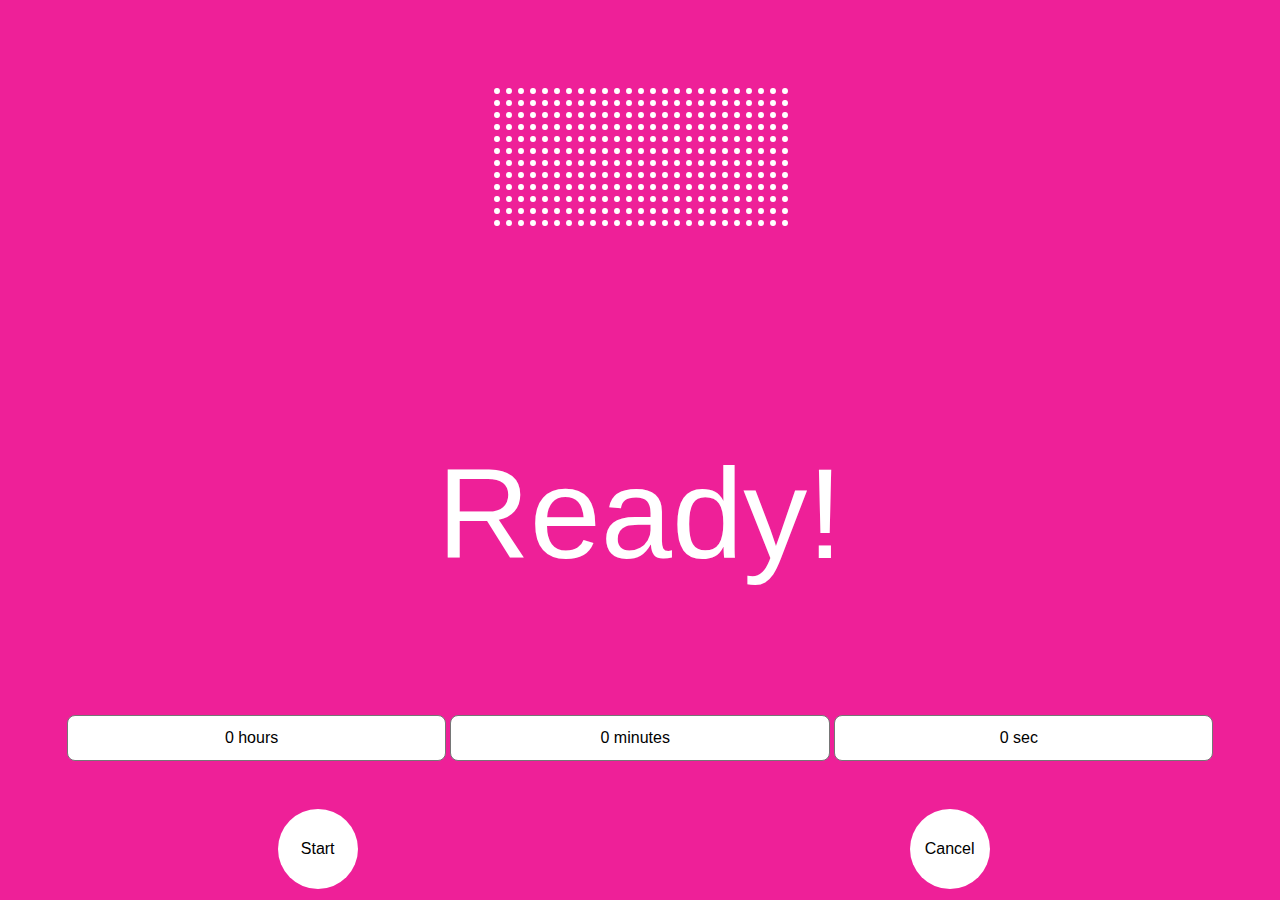
<file: index.html>
<!DOCTYPE html>
<html>
    <head>
        <title>Countdown Timer</title>
        <meta charset="UTF-8">
        <meta name="viewport" content="width=device-width, initial-scale=1.0">
        <link rel="stylesheet" href="style.css">
        <link rel="svg" href="svg.html">
    </head>
    <body>
        <div class="container">
            <svg id="progressBarContainer" width="144" height="300">
                <defs>
                    <pattern id="pattern1" x="0" y="0" width="12" height="12" patternUnits="userSpaceOnUse">
                        <circle cx="5" cy="5" r="3" stroke="0" fill="white"/>
                    </pattern>
                </defs>
                <rect id="progressBar" x="0" y="0" width="144" height="300" style="fill: url(#pattern1);" />
            </svg>
            
            <div id="clock">
                <p>Ready!</p>
            </div>
            
            <div id="content">
                <select class="selector" id="hours">
                    <option value="0">0 hours</option>
                    <option value="1">1 hours</option>
                    <option value="2">2 hours</option>
                    <option value="3">3 hours</option>
                    <option value="4">4 hours</option>
                    <option value="5">5 hours</option>
                    <option value="6">6 hours</option>
                    <option value="7">7 hours</option>
                    <option value="8">8 hours</option>
                    <option value="9">9 hours</option>
                    <option value="10">10 hours</option>
                    <option value="11">11 hours</option>
                    <option value="12">12 hours</option>
                    <option value="13">13 hours</option>
                    <option value="14">14 hours</option>
                    <option value="15">15 hours</option>
                    <option value="16">16 hours</option>
                    <option value="17">17 hours</option>
                    <option value="18">18 hours</option>
                    <option value="19">19 hours</option>
                    <option value="20">20 hours</option>
                    <option value="21">21 hours</option>
                    <option value="22">22 hours</option>
                    <option value="23">23 hours</option>
                </select>
                
                <select class="selector" id="minutes">
                    <option value="0">0 minutes</option>
                    <option value="1">1 minutes</option>
                    <option value="2">2 minutes</option>
                    <option value="3">3 minutes</option>
                    <option value="4">4 minutes</option>
                    <option value="5">5 minutes</option>
                    <option value="6">6 minutes</option>
                    <option value="7">7 minutes</option>
                    <option value="8">8 minutes</option>
                    <option value="9">9 minutes</option>
                    <option value="10">10 minutes</option>
                    <option value="11">11 minutes</option>
                    <option value="12">12 minutes</option>
                    <option value="13">13 minutes</option>
                    <option value="14">14 minutes</option>
                    <option value="15">15 minutes</option>
                    <option value="16">16 minutes</option>
                    <option value="17">17 minutes</option>
                    <option value="18">18 minutes</option>
                    <option value="19">19 minutes</option>
                    <option value="20">20 minutes</option>
                    <option value="21">21 minutes</option>
                    <option value="22">22 minutes</option>
                    <option value="23">23 minutes</option>
                    <option value="24">24 minutes</option>
                    <option value="25">25 minutes</option>
                    <option value="26">26 minutes</option>
                    <option value="27">27 minutes</option>
                    <option value="28">28 minutes</option>
                    <option value="29">29 minutes</option>
                    <option value="30">30 minutes</option>
                    <option value="31">31 minutes</option>
                    <option value="32">32 minutes</option>
                    <option value="33">33 minutes</option>
                    <option value="34">34 minutes</option>
                    <option value="35">35 minutes</option>
                    <option value="36">36 minutes</option>
                    <option value="37">37 minutes</option>
                    <option value="38">38 minutes</option>
                    <option value="39">39 minutes</option>
                    <option value="40">40 minutes</option>
                    <option value="41">41 minutes</option>
                    <option value="42">42 minutes</option>
                    <option value="43">43 minutes</option>
                    <option value="44">44 minutes</option>
                    <option value="45">45 minutes</option>
                    <option value="46">46 minutes</option>
                    <option value="47">47 minutes</option>
                    <option value="48">48 minutes</option>
                    <option value="49">49 minutes</option>
                    <option value="50">50 minutes</option>
                    <option value="51">51 minutes</option>
                    <option value="52">52 minutes</option>
                    <option value="53">53 minutes</option>
                    <option value="54">54 minutes</option>
                    <option value="55">55 minutes</option>
                    <option value="56">56 minutes</option>
                    <option value="57">57 minutes</option>
                    <option value="58">58 minutes</option>
                    <option value="59">59 minutes</option>
                </select>
                
                <select class="selector" id="seconds">
                    <option value="0">0 sec</option>
                    <option value="1">1 sec</option>
                    <option value="2">2 sec</option>
                    <option value="3">3 sec</option>
                    <option value="4">4 sec</option>
                    <option value="5">5 sec</option>
                    <option value="6">6 sec</option>
                    <option value="7">7 sec</option>
                    <option value="8">8 sec</option>
                    <option value="9">9 sec</option>
                    <option value="10">10 sec</option>
                    <option value="11">11 sec</option>
                    <option value="12">12 sec</option>
                    <option value="13">13 sec</option>
                    <option value="14">14 sec</option>
                    <option value="15">15 sec</option>
                    <option value="16">16 sec</option>
                    <option value="17">17 sec</option>
                    <option value="18">18 sec</option>
                    <option value="19">19 sec</option>
                    <option value="20">20 sec</option>
                    <option value="21">21 sec</option>
                    <option value="22">22 sec</option>
                    <option value="23">23 sec</option>
                    <option value="24">24 sec</option>
                    <option value="25">25 sec</option>
                    <option value="26">26 sec</option>
                    <option value="27">27 sec</option>
                    <option value="28">28 sec</option>
                    <option value="29">29 sec</option>
                    <option value="30">30 sec</option>
                    <option value="31">31 sec</option>
                    <option value="32">32 sec</option>
                    <option value="33">33 sec</option>
                    <option value="34">34 sec</option>
                    <option value="35">35 sec</option>
                    <option value="36">36 sec</option>
                    <option value="37">37 sec</option>
                    <option value="38">38 sec</option>
                    <option value="39">39 sec</option>
                    <option value="40">40 sec</option>
                    <option value="41">41 sec</option>
                    <option value="42">42 sec</option>
                    <option value="43">43 sec</option>
                    <option value="44">44 sec</option>
                    <option value="45">45 sec</option>
                    <option value="46">46 sec</option>
                    <option value="47">47 sec</option>
                    <option value="48">48 sec</option>
                    <option value="49">49 sec</option>
                    <option value="50">50 sec</option>
                    <option value="51">51 sec</option>
                    <option value="52">52 sec</option>
                    <option value="53">53 sec</option>
                    <option value="54">54 sec</option>
                    <option value="55">55 sec</option>
                    <option value="56">56 sec</option>
                    <option value="57">57 sec</option>
                    <option value="58">58 sec</option>
                    <option value="59">59 sec</option>
                </select>
    
            </div>
            
            <div class="buttonSection">
                <div class="button1">
                        <button class="roundButton" id="start">Start</button>
                </div>
                <div class="button2">
                        <button class="roundButton" id="cancel">Cancel</button>
                </div>
            </div>
            
        </div>
        <script>
            document.getElementById("start").addEventListener('click', startTimer);
            document.getElementById("cancel").addEventListener('click', cancelledButtonPressed);
            
            
            var startTime;
            var endTime;
            var origTimePeriod;
            var newTimePeriod;
            var timer;
            var cancelled = false;
            
            function startTimer(){
                cancelled = false;
                
                startTime = new Date();
                endTime = getEndTime();
                
                origTimePeriod = endTime.getTime() - startTime.getTime();
                newTimePeriod = origTimePeriod;
                
                timer = setInterval(displayCountdown, 1000);
            }
            
            function displayCountdown(){
                var timeLeft = msToTime(newTimePeriod);
                
                document.getElementById("clock").innerHTML = `<p>${timeLeft["hours"]}h ${timeLeft["minutes"]}m ${timeLeft["seconds"]}s</p>`;
                
                var newHeight = Math.floor(newTimePeriod / origTimePeriod * 100) * 3;
                document.getElementById("progressBar").setAttribute("height", newHeight);
                
                newTimePeriod -= 1000;
                
                if(newTimePeriod <0 || cancelled){
                    clearInterval(timer);
                    document.getElementById("clock").innerHTML = "<p>complete!</p>";
                }
            }
            function cancelledButtonPressed(){
                cancelled = true;
            }
            
            function msToTime(milliseconds){
                var mHour = 1000 * 60 * 60;
                var mMinute = 1000 * 60;
                var mSecond = 1000;
                
                var hours = Math.floor(milliseconds / mHour);
                var minutes = Math.floor((milliseconds % mHour) / mMinute);
                var seconds = Math.floor((milliseconds % mMinute) / mSecond);
                
                var time = [];
                time["hours"] = hours;
                time["minutes"] = minutes;
                time["seconds"] = seconds;
                
                return time;
            }
            
            function getEndTime(){
                var dt = new Date();
                
                var hours = parseInt(document.getElementById("hours").value);
                var minutes = parseInt(document.getElementById("minutes").value);
                var seconds = parseInt(document.getElementById("seconds").value);
                
                dt.setHours(dt.getHours() + hours);
                dt.setMinutes(dt.getMinutes() + minutes);
                dt.setSeconds(dt.getSeconds() + seconds);
                return dt;
            }
        </script>
    
    </body>

</html>
</file>
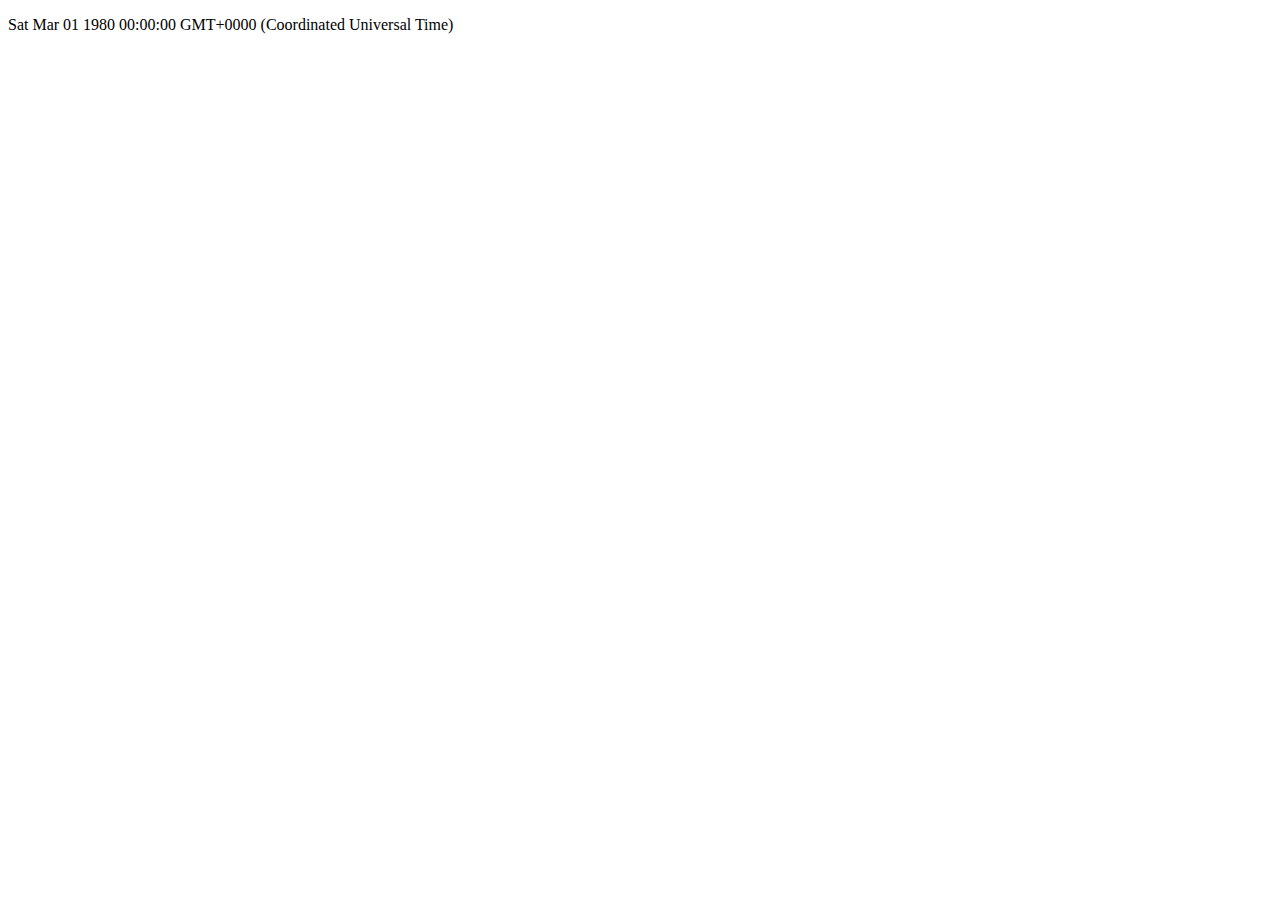
<file: js-datetime.html>
<!DOCTYPE html>
<html>
    <head>
    
    </head>
    <body>
        <p id="output"></p>
        
        <script>
            var dt = new Date(1980, 2);
            
            document.getElementById("output").innerHTML = dt;
            
            dt.setHours(11);
            dt.getMinutes(25);
            dt.setFullYear(2009);
            document.getElementById("output2").innerHTML = dt;
        
        </script>
    </body>
</html>
</file>
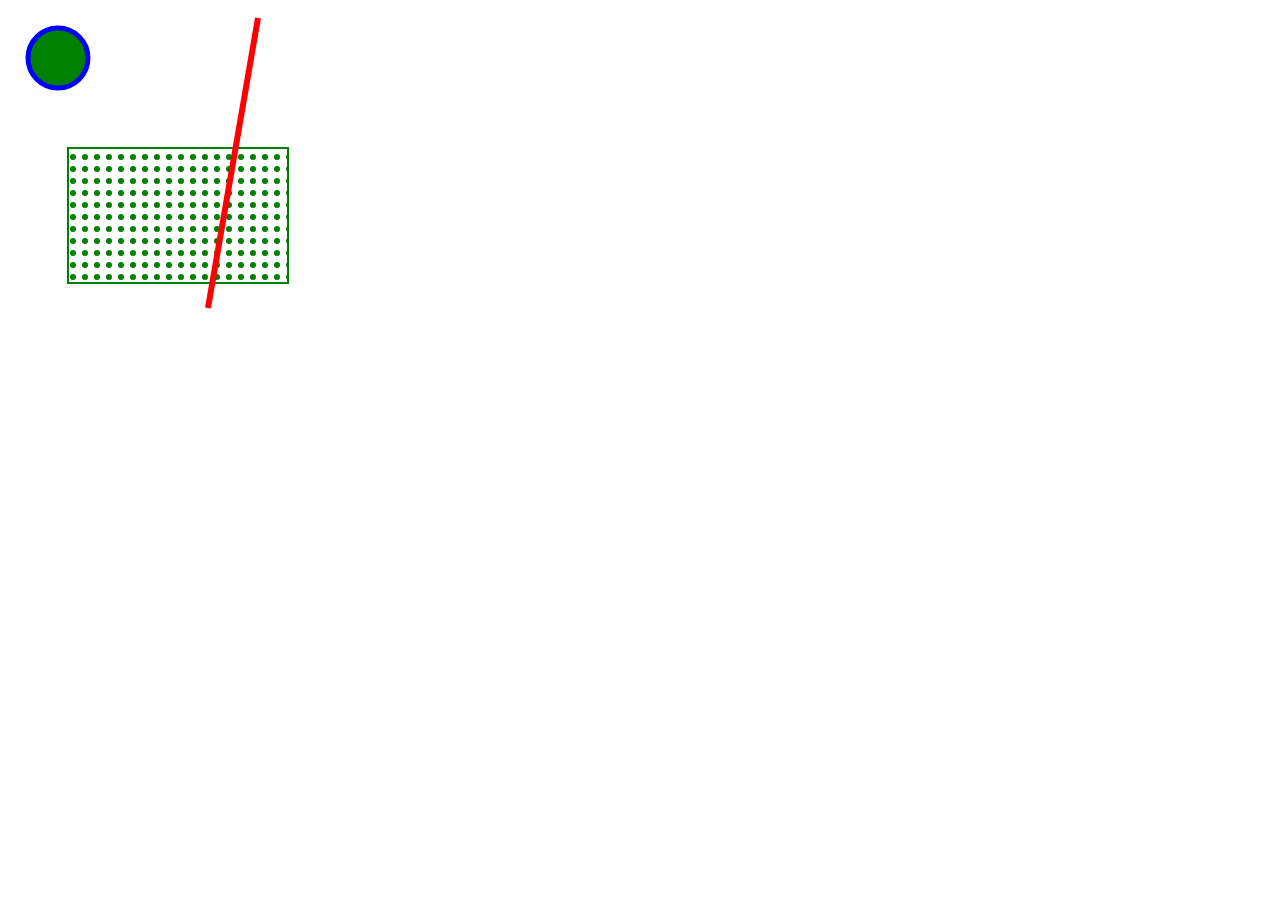
<file: svg.html>
<!DOCTYPE html>
<html>
    <head>
    
    
    </head>
    <body>
        
        <svg width="500" height="500">
            <defs>
                <pattern id="pattern1" x="0" y="0" width="12" height="12" patternUnits="userSpaceOnUse">
                    <circle cx="5" cy="5" r="3" stroke="0" fill="green"/>
                
                </pattern>
            
            </defs>
            
                <circle cx="50" cy="50" r="30" stroke="blue" stroke-width="5" fill="green" />
                <rect x="60" y="140" width="220" height="135" stroke="green" stroke-width="2" style="fill:url(#pattern1)" />
                <line x1="250" y1="10" x2="200" y2="300" stroke="red" stroke-width="6" />         
                      
        </svg>
    
    </body>

</html>
</file>
<file: style.css>
body{
    background-color: #ee2098;
    font-family: "Raleway", sans-serif;
    text-align: center;   
}

.container{
    width: 100%;
}

p{
    color: white;
    font-size: 10vw;
}

#clock{
    width: 100%;
    text-align: center;
}



#progressBarContainer{
    transform: rotate(90deg);
}

.buttonSection{
    width: 100%;
    padding-top: 3rem;
}

.roundButton{
    border-radius: 50%;
    background-color: white;
    border: 0;
    width: 5rem;
    height: 5rem;
    font-size:1rem;
}

.button1{
    float: left;
    width: 49%
}

button2{
    float:right;
    width: 49%;
}

.selector{
    background-color: white;
    padding: .8rem 1.4rem .9rem .8rem;
    width: 30%;
    border-radius: .5rem;
    -moz-appearance: none;
    -webkit-appearance: none;
    appearance: none;
    font-size: 1rem;
    text-align: center;
}
</file>
